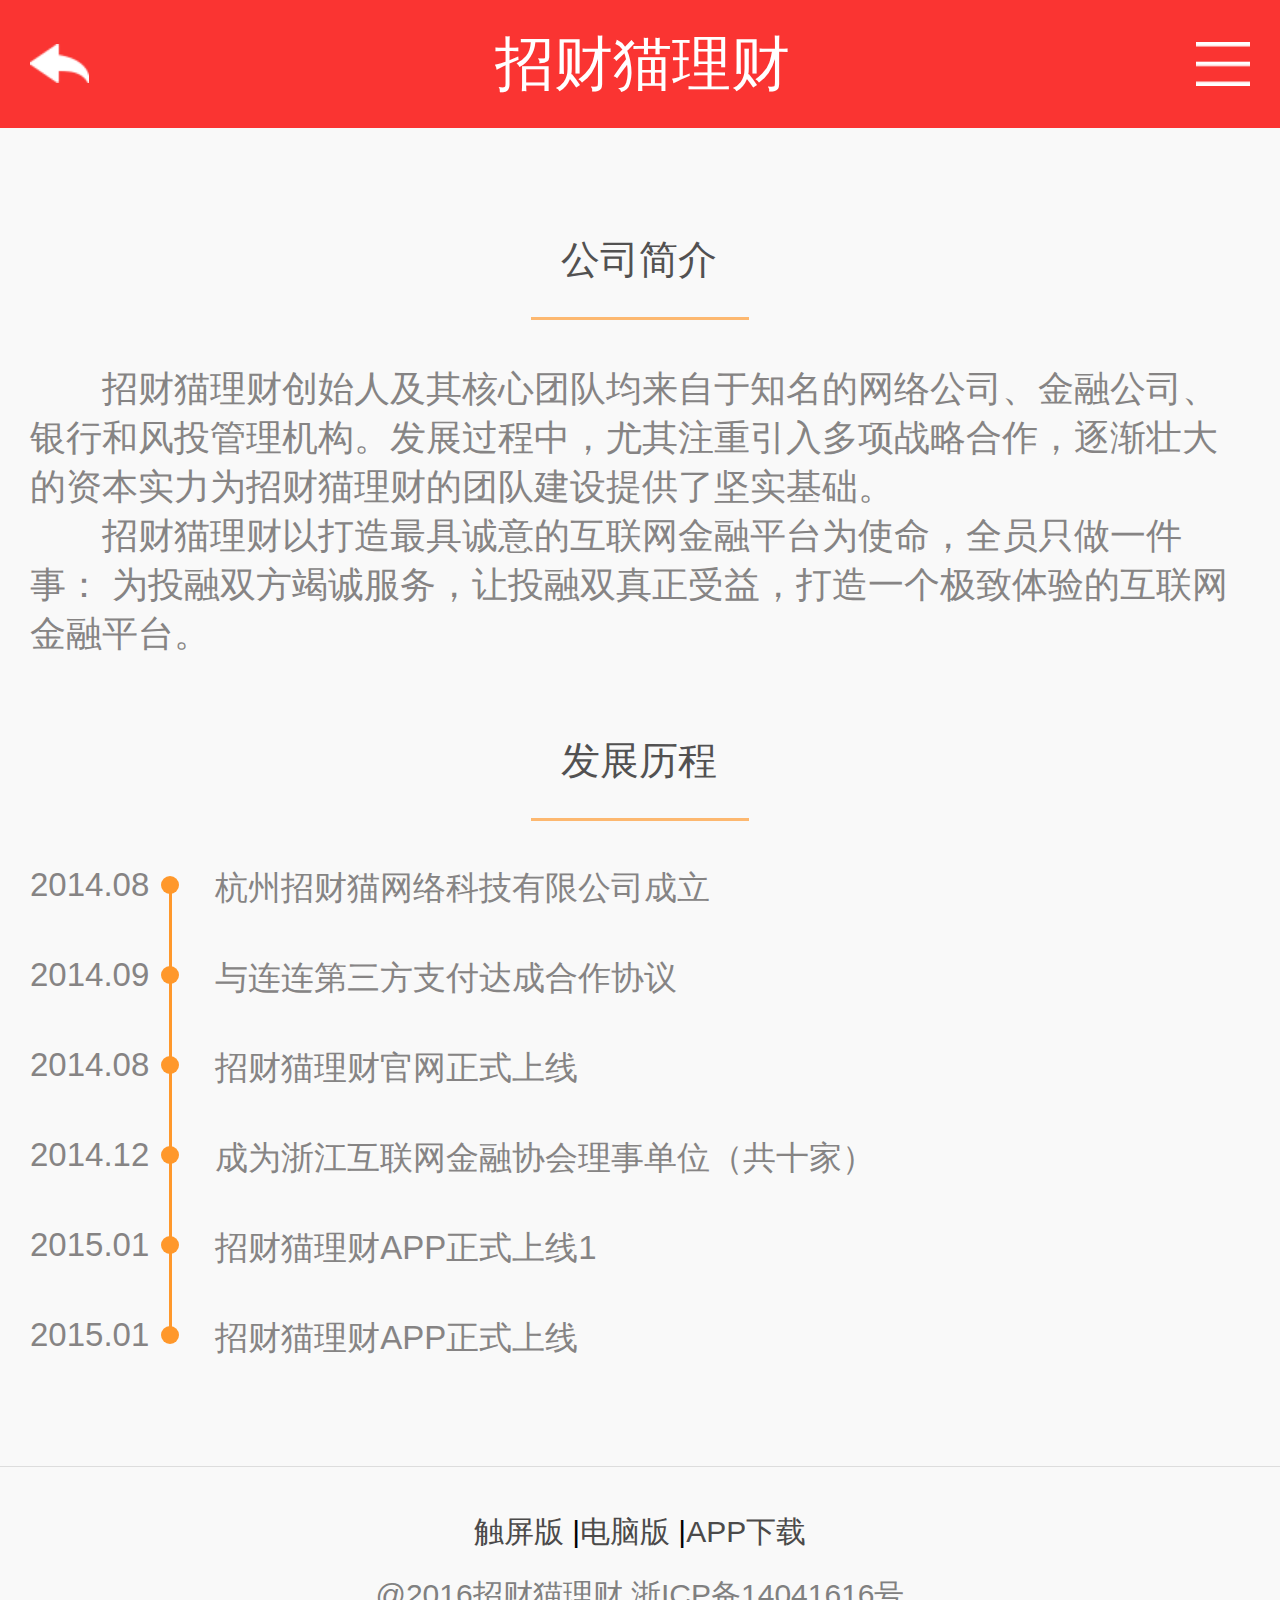
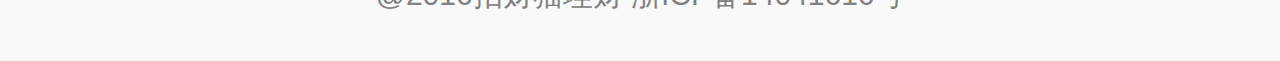
<file: about.html>
<!DOCTYPE html>
<html lang="en">
<head>
	<meta charset="UTF-8">
	<meta name="viewport" content="width=device-width,initial-scale=1,user-scalable=no">
	<title>关于我们</title>
	<link rel="stylesheet" href="css/about.css">
	<script src="./js/zepto.min.js"></script>

	<script src="./js/swipe.js"></script>
	<script src="./js/touch.js"></script>


</head>
<body>
	<header>
		<a class="link-back" href="index.html"></a>
		<h2>招财猫理财</h2>
		<a id="link-menu" class="link-menu" href="javascript:void(0);">菜单</a>
	</header>
	<section class="about">
		<h3>公司简介</h3>
		<p>招财猫理财创始人及其核心团队均来自于知名的网络公司、金融公司、银行和风投管理机构。发展过程中，尤其注重引入多项战略合作，逐渐壮大的资本实力为招财猫理财的团队建设提供了坚实基础。</p>

		<p>招财猫理财以打造最具诚意的互联网金融平台为使命，全员只做一件事： 为投融双方竭诚服务，让投融双真正受益，打造一个极致体验的互联网金融平台。</p>



		<h3>发展历程</h3>
		<ul class="history">
			<li>
				<span class="date">2014.08</span>
				<p>杭州招财猫网络科技有限公司成立</p>
			</li>
			<li>
				<span class="date">2014.09</span>
				<p>与连连第三方支付达成合作协议</p>
				</li>
			<li>
				<span class="date">2014.08</span>
				<p>招财猫理财官网正式上线</p>
				</li>
			<li>
				<span class="date">2014.12</span>
				<p>成为浙江互联网金融协会理事单位（共十家）</p>
				</li>
				<li>
				<span class="date">2015.01</span>
				<p>招财猫理财APP正式上线1</p>
			</li>
			<li>
				<span class="date">2015.01</span>
				<p>招财猫理财APP正式上线</p>
			</li>
		</ul>
	</section>

	<footer>
		<p class="footlinks">
			<a href="">触屏版</a>
			|<a href="">电脑版</a>
			|<a href="">APP下载</a>
		</p>
		<p class="copyright">@2016招财猫理财 浙ICP备14041616号</p>
	</footer>

	<div id = "menu" class="menu" style="display:none;">
		<div class="menulist">
			<a href="" class="icon-home1">&nbsp;&nbsp;首页&nbsp;&nbsp;</a>
			<a href="" class="icon-home2">安全保障</a>
			<a href="" class="icon-home3">我要投资</a>
			<a href="" class="icon-home4">用户中心</a>
		</div>
		<div class="mask" id="mask">
		</div>
	</div>

	<script src="./js/myApp.js"></script>

	<script>

	// 点透
		$("#link-menu").on("click",function(e){
			//console.info($("#menu").css("display"))
			// if($("#menu").css("display")  == "block"){
			// 	$("#menu").hide();
			// }
			// else{
			// 	$("#menu").show();
			// }

			$("#menu").toggle();
			// e.stopPropagation();
			// e.preventDefault();

		});
		$("#mask").on("tap",function(){
			$("#menu").hide();
		})
	</script>
</body>
</html>
</file>
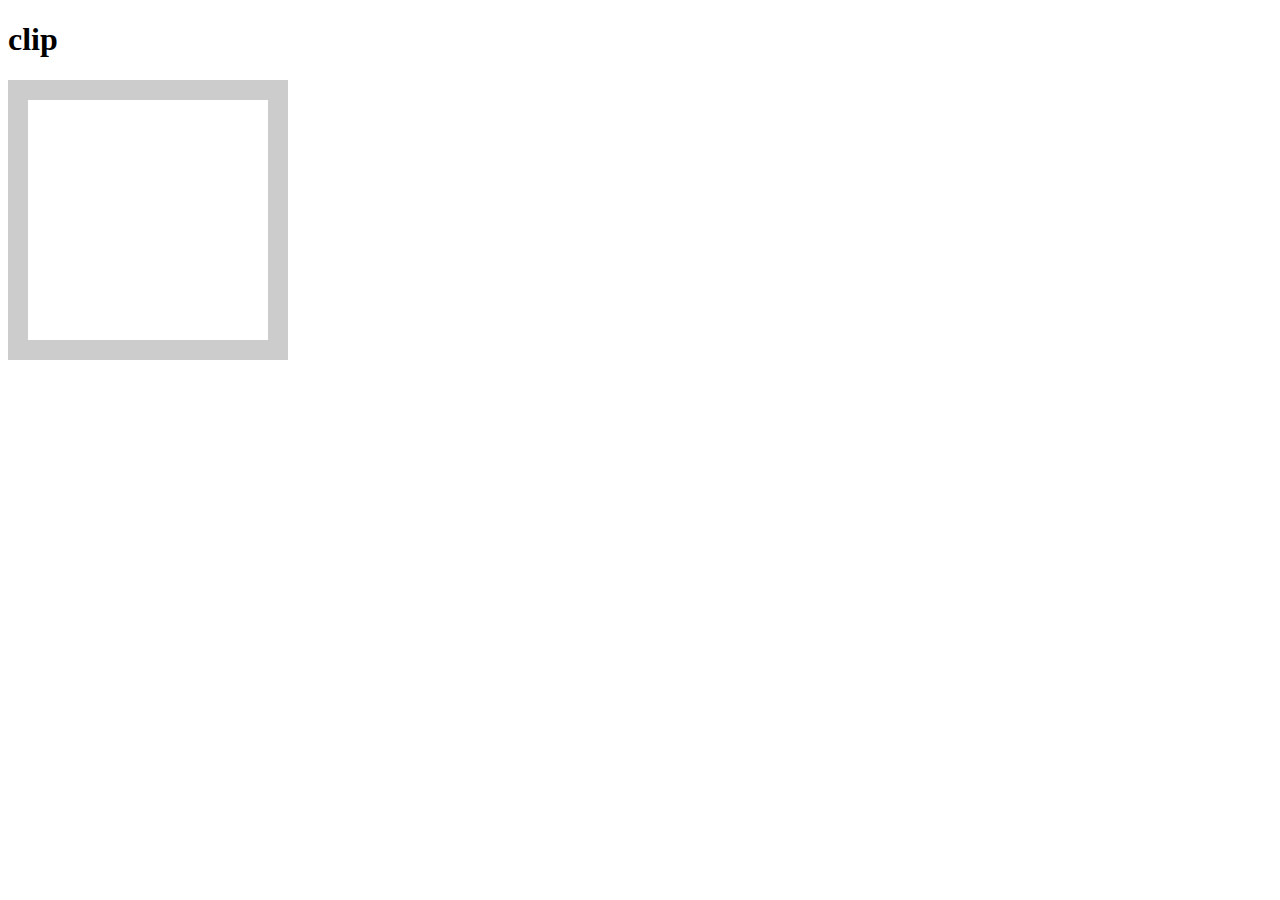
<file: box-sizing.html>
<!DOCTYPE html>
<html lang="en">
<head>
	<meta charset="UTF-8">
	<title>Document</title>
	<style>
		.outer{
			width: 200px;
			height: 200px;
			border:20px solid #ccc;
			padding: 20px;
			box-sizing: content-box;

		}
		
	</style>
</head>
<body>
	<h1>clip</h1>

	<div class="outer">
		
	</div>
</body>
</html>
</file>
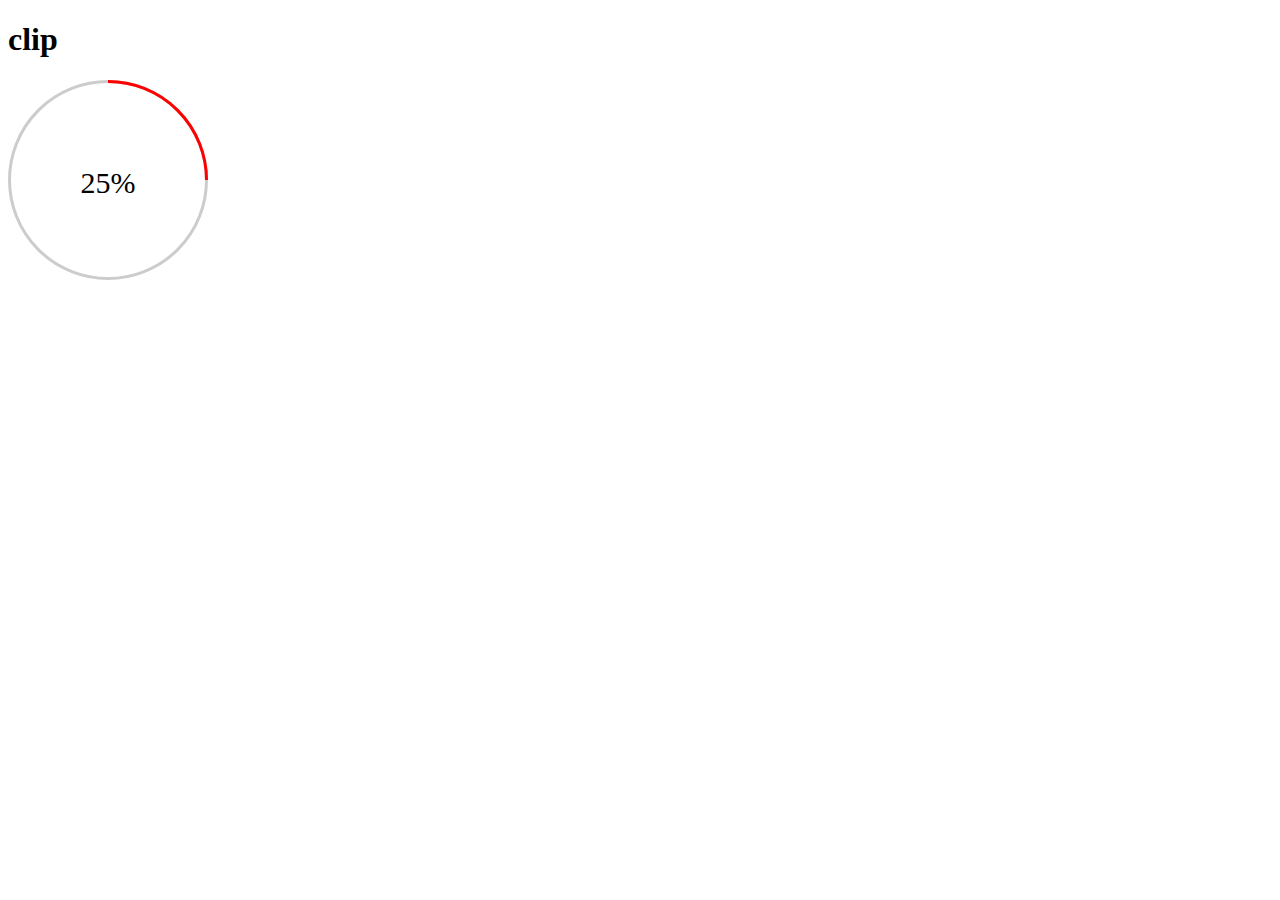
<file: clip.demo.html>
<!DOCTYPE html>
<html lang="en">
<head>
	<meta charset="UTF-8">
	<title>Document</title>
	<style>
		*{box-sizing: border-box;}
		.bg{
			position: absolute;
			width: 200px;
			height: 200px;
			border-radius: 50%;
			border:3px solid #ccc;
			text-align: center;
			font-size: 30px;
			line-height: 200px;

		}
		.outer{
			position: absolute; /*绝对定位*/
			width: 200px;
			height: 200px;
			clip:rect(0 200px 200px 100px); /*显示元素的子元素右半部分*/
		}
		.inner{
			position: absolute;
			width: 200px;
			height: 200px;
			border-radius: 50%;
			border:3px solid red;
			clip: rect(0 100px 200px 0 ); /*显示自己的左半部分*/
			transform: rotate(90deg); 
			/* 360 <----> 100%
			   90  <----> 25%
			   x   <----> X* 360/100 %
			*/
		}
	</style>
</head>
<body>
	<h1>clip</h1>
	<div class="bg">25%
	</div>
	<div class="outer">
		<div class="inner"></div>
	</div>
</body>
</html>
</file>
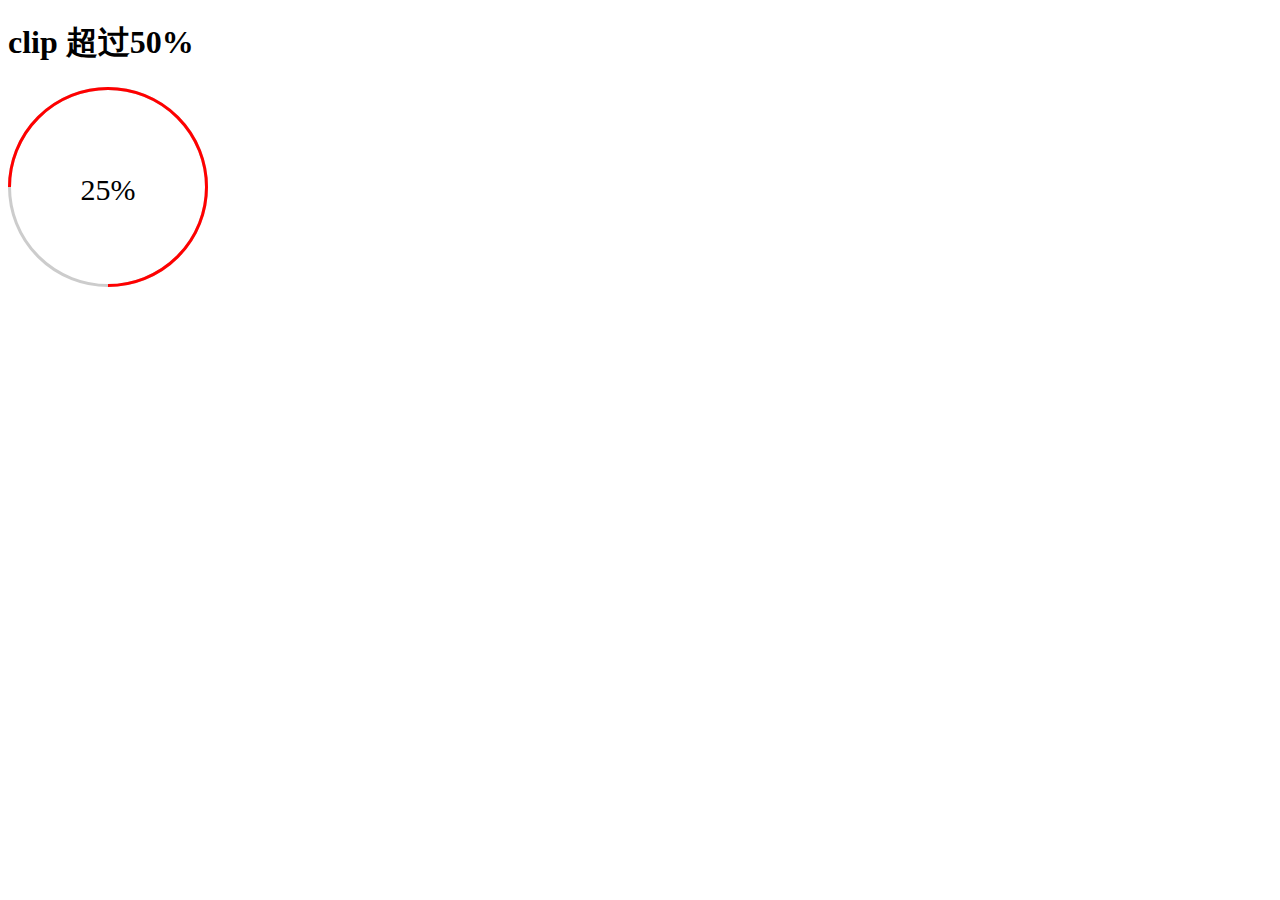
<file: clip.demo1.html>
<!DOCTYPE html>
<html lang="en">
<head>
	<meta charset="UTF-8">
	<title>Document</title>
	<style>
		*{box-sizing: border-box;}
		.bg{
			position: absolute;
			width: 200px;
			height: 200px;
			border-radius: 50%;
			border:3px solid #ccc;
			text-align: center;
			font-size: 30px;
			line-height: 200px;

		}
		.outer{
			position: absolute; /*绝对定位*/
			width: 200px;
			height: 200px;
			clip:rect(0 100px 200px 0px); /*显示元素的子元素左半部分*/
		}
		.inner{
			position: absolute;
			width: 200px;
			height: 200px;
			border-radius: 50%;
			border:3px solid red;
			clip: rect(0 100px 200px 0 ); /*显示自己的左半部分*/
			transform: rotate(90deg); 
			/* 360 <----> 100%
			   90  <----> 25%
			   x   <----> X* 100/360 %
			*/
		}
		.over50{
			position: absolute;
			width: 200px;
			height: 200px;
			border-radius: 50%;
			border:3px solid red;
			clip:rect(0 200px 200px 100px); /*只显示右边*/
		}
	</style>
</head>
<body>
	<h1>clip 超过50%</h1>
	<div class="bg">25%
	</div>
	<div class="outer">
		<div class="inner"></div>
	</div>
	<div class="over50"></div>



</body>
</html>
</file>
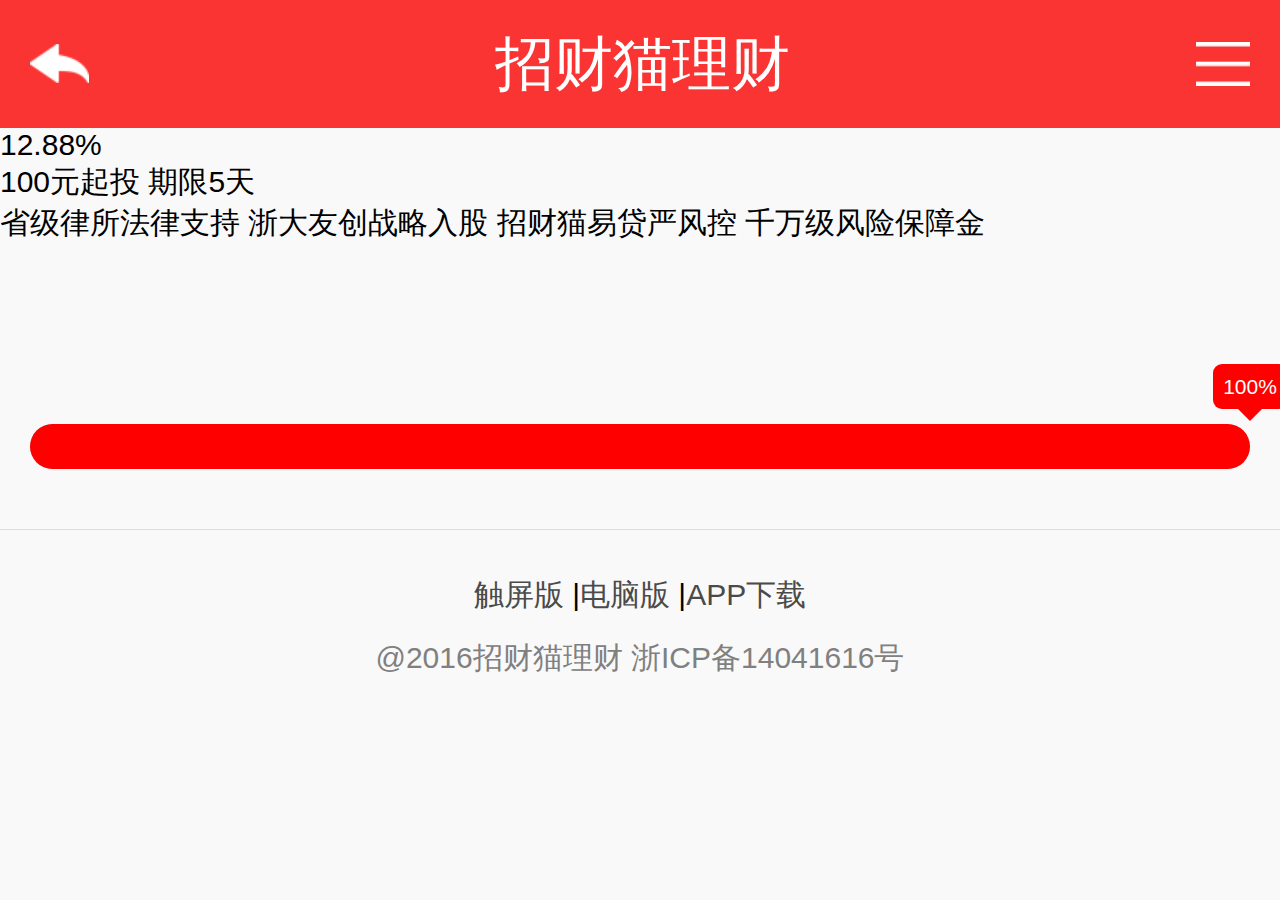
<file: detail.html>
<!DOCTYPE html>
<html lang="en">
<head>
	<meta charset="UTF-8">
	<meta name="viewport" content="width=device-width,initial-scale=1,user-scalable=no">
	<title>详情</title>
	<link rel="stylesheet" href="css/detail.css">
	<script src="./js/zepto.min.js"></script>
	
	<script src="./js/swipe.js"></script>
	<script src="./js/touch.js"></script>
	<script src="./js/fx.js"></script>
	<script src="./js/fx_methods.js"></script>
</head>
<body>
	<header>
		<a class="link-back" href="index.html"></a>
		<h2>招财猫理财</h2>
		<a id="link-menu" class="link-menu" href="javascript:void(0);">菜单</a>
	</header>
	<section>
		12.88%
	</section>

	<section>
		<span>100元起投</span> <span>期限5天</span>
	</section>

	<section>
		<span>省级律所法律支持</span>
		<span>浙大友创战略入股</span>
		<span>招财猫易贷严风控</span>
		<span>千万级风险保障金</span>
	</section>
	

	<section id="pro" class="pro">
		<div id="box" class="box" data-pro="100">
		    <span id="flag" style="left:0px" class="flag">0%</span> <!-- /*绝对定位 left值:data宽-自己的一半*/ -->
		    <div class="data" style="width:0px" id="data"></data>
		</div>
	</section>
	

	<footer>
		<p class="footlinks">
			<a href="">触屏版</a>
			|<a href="">电脑版</a>
			|<a href="">APP下载</a>
		</p>
		<p class="copyright">@2016招财猫理财 浙ICP备14041616号</p>
	</footer>

	<div id = "menu" class="menu" style="display:none;">
		<div class="menulist">
			<a href="" class="icon-home1">&nbsp;&nbsp;首页&nbsp;&nbsp;</a>
			<a href="" class="icon-home2">安全保障</a>
			<a href="" class="icon-home3">我要投资</a>
			<a href="" class="icon-home4">用户中心</a>
		</div>
		<div class="mask" id="mask">
		</div>
	</div>

	<script src="./js/myApp.js"></script>

	<script>
	$(function(){
		// 根据data-pro设置data的宽度
		var pro = $("#box").attr("data-pro");
		//计算出flag的目标值
		var left = $("#box").width() *pro / 100 - $("#flag").width()/2;
		console.info(left);

		requestAnimationFrame(function(){

			$("#data").css("width",pro+"%");
			//修改flag中的文字
			$("#flag").html(pro +"%");
			//设置flag的位置
			//left = data的宽度 - flag宽度/2;
			$("#flag").css("left",left);
		});
	});
	// setTimeout(function(){
		
	// },1000/60)
		//$();
		

		//console.info( $("#data").width(), $("#flag").width());
	// 点透
		$("#link-menu").on("click",function(e){
			//console.info($("#menu").css("display"))
			// if($("#menu").css("display")  == "block"){
			// 	$("#menu").hide();
			// }
			// else{
			// 	$("#menu").show();
			// }

			$("#menu").toggle();
			// e.stopPropagation();
			// e.preventDefault();

		});
		$("#mask").on("tap",function(){
			$("#menu").hide();
		})
	</script>
</body>
</html>
</file>
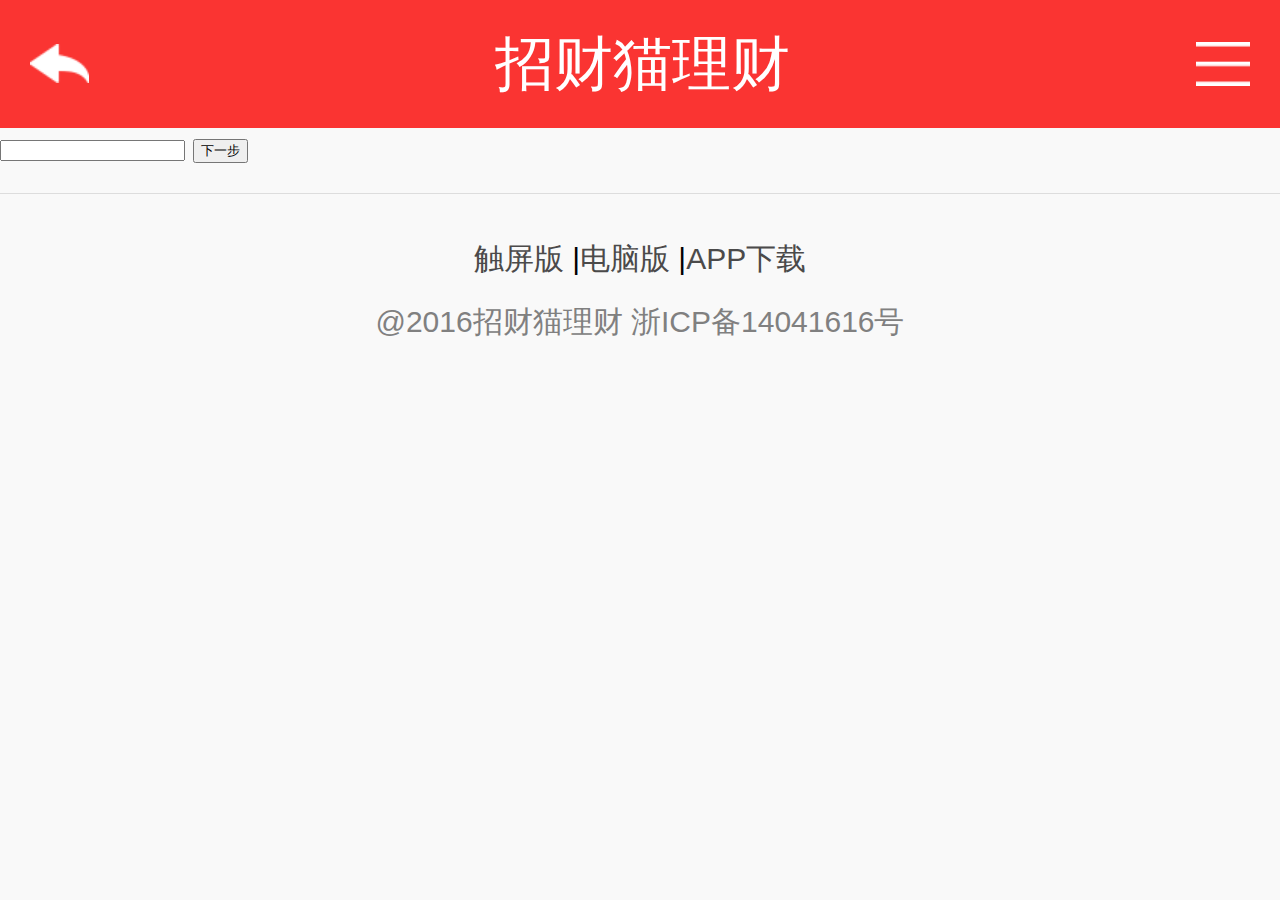
<file: login.html>
<!DOCTYPE html>
<html lang="en" style="height:100%;">
<head>
	<meta charset="UTF-8">
	<meta name="viewport" content="width=device-width,initial-scale=1,user-scalable=no">
	<title>登陆</title>
	<link rel="stylesheet" href="css/login.css">
	<script src="./js/zepto.min.js"></script>

	<script src="./js/swipe.js"></script>
	<script src="./js/touch.js"></script>


</head>
<body style="height:100%;">
	<header>
		<a class="link-back" href="index.html"></a>
		<h2>招财猫理财</h2>
		<a id="link-menu" class="link-menu" href="javascript:void(0);">菜单</a>
	</header>
	<section class="about">
		<form action="">
			<input type="text" id="phone">
			<button id="btn">下一步</button>
		</form>
	</section>

	<footer>
		<p class="footlinks">
			<a href="">触屏版</a>
			|<a href="">电脑版</a>
			|<a href="">APP下载</a>
		</p>
		<p class="copyright">@2016招财猫理财 浙ICP备14041616号</p>
	</footer>

	<div id = "menu" class="menu" style="display:none;">
		<div>请输入正确的手机号</div>
	</div>

	<script src="./js/myApp.js"></script>

	<script>
		$("#btn").on("click",function(e){
			//获取phone
			e.preventDefault();
			var phone = $("#phone").val();
			console.info(phone);
			if( /^1[345678]\d{9}$/.test(phone) )
			{
				console.info("ok")
			}
			else{
				console.info("error")
				$("#menu").show();
			}
			//用正则判断
		})
	// 点透
		$("#link-menu").on("click",function(e){
			$("#menu").toggle();
		});
		$("#mask").on("tap",function(){
			$("#menu").hide();
		})
	</script>
</body>
</html>
</file>
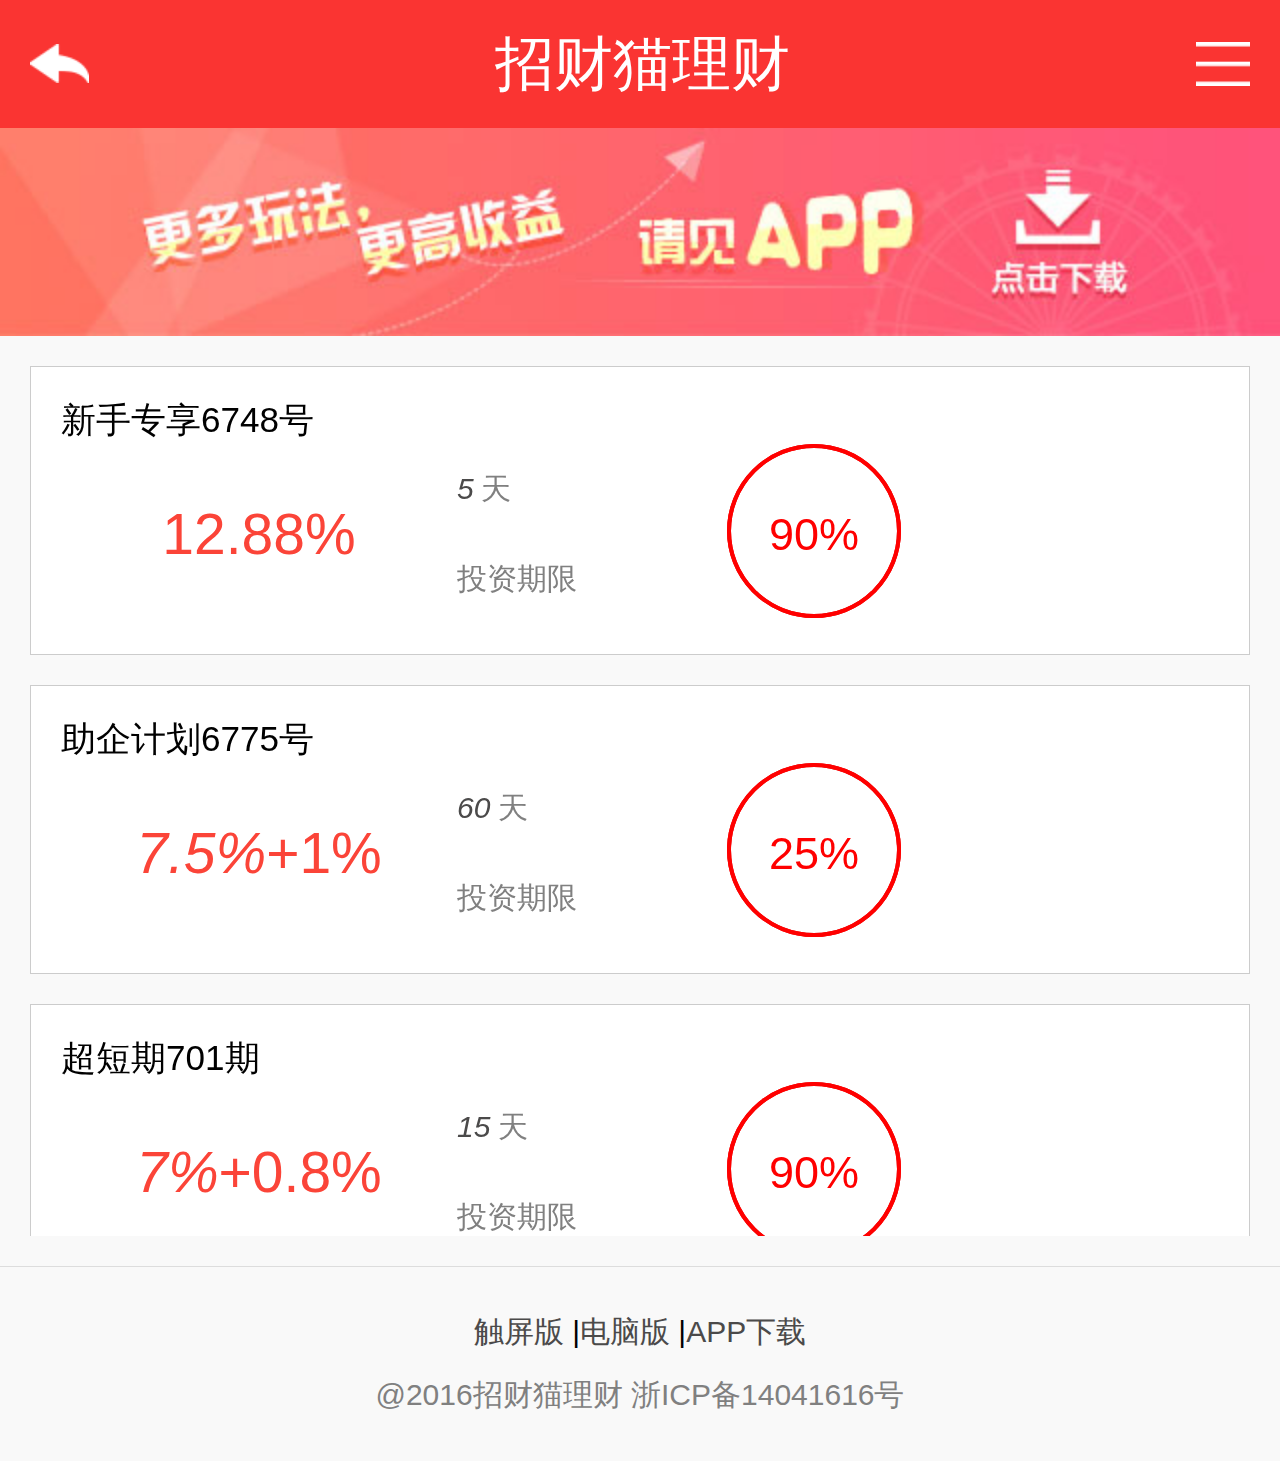
<file: products-scroll.html>
<!DOCTYPE html>
<html lang="en" style="height:100%;">
<head>
	<meta charset="UTF-8">
	<meta name="viewport" content="width=device-width,initial-scale=1,user-scalable=no">
	<title>我的钱</title>
	<link rel="stylesheet" href="css/products.css">
	<script src="./js/zepto.min.js"></script>

	<script src="./js/swipe.js"></script>
	<script src="./js/touch.js"></script>
	<script src="./js/iscroll-probe.js"></script>

	<style>
	#wraper{
		height: 6rem;
		overflow: hidden;
		position: relative;
		width: 100%;
	}
	#scroll{
		position: absolute;
		width: 100%;
	}
	</style>
	
</head>
<body style="height:100%;">
	<header>
		<a class="link-back" href="index.html"></a>
		<h2>招财猫理财</h2>
		<a id="link-menu" class="link-menu" href="javascript:void(0);">菜单</a>
	</header>
	<section class="adv">
		<a href=""><img src="./img/list_banner.jpg" alt=""></a>
	</section>
	<div id="wraper">
		<div id="scroll">
			<section class="products" id="products">
				<div class="product">
					<h3>新手专享6748号</h3>
					<ul>
						<li class="data1">12.88%</li>
						<li class="data2">
							<p><em>5</em>天</p>
							<p>投资期限</p>
						</li>
						<li class="data3" data-pro="3"> <!-- 90*360/100 -->
						<div class="bg">90%</div>
							<div class="outer" style="">
								<div class="inner" style=""></div>
							</div>
							<div class="over50" style=""></div>
						</li>
					</ul>
				</div>

				<div class="product">
					<h3>助企计划6775号</h3>
					<ul>
						<li class="data1"><em>7.5%</em>+1%</li>
						<li class="data2">
							<p><em>60</em>天</p>
							<p>投资期限</p>
						</li>
						<li class="data3" data-pro="50" >
							<div class="bg">25%</div>
							<div class="outer" style="">
								<div class="inner" style=""></div>
							</div>
							<div class="over50" style=""></div>
						</li>
					</ul>
				</div>
				<div class="product">
					<h3>超短期701期</h3>
					<ul>
						<li class="data1"><em>7%</em>+0.8%</li>
						<li class="data2">
							<p><em>15</em>天</p>
							<p>投资期限</p>
						</li>
						<li class="data3" data-pro="80"> <!-- 90*360/100 -->
						<div class="bg">90%</div>
							<div class="outer" style="">
								<div class="inner" style=""></div>
							</div>
							<div class="over50" style=""></div>
						</li>
					</ul>
				</div>

				<div class="product">
					<h3>超短期702期</h3>
					<ul>
						<li class="data1"><em>7%</em>+0.8%</li>
						<li class="data2">
							<p><em>15</em>天</p>
							<p>投资期限</p>
						</li>
						<li class="data3" data-pro="90"> <!-- 90*360/100 -->
						<div class="bg">90%</div>
							<div class="outer" style="">
								<div class="inner" style=""></div>
							</div>
							<div class="over50" style=""></div>
						</li>
					</ul>
				</div>
				<div class="product">
					<h3>超短期702期1</h3>
					<ul>
						<li class="data1"><em>7%</em>+0.8%</li>
						<li class="data2">
							<p><em>15</em>天</p>
							<p>投资期限</p>
						</li>
						<li class="data3" data-pro="90"> <!-- 90*360/100 -->
						<div class="bg">90%</div>
							<div class="outer" style="">
								<div class="inner" style=""></div>
							</div>
							<div class="over50" style=""></div>
						</li>
					</ul>
				</div>
				<div class="product">
					<h3>超短期702期2</h3>
					<ul>
						<li class="data1"><em>7%</em>+0.8%</li>
						<li class="data2">
							<p><em>15</em>天</p>
							<p>投资期限</p>
						</li>
						<li class="data3" data-pro="90"> <!-- 90*360/100 -->
						<div class="bg">90%</div>
							<div class="outer" style="">
								<div class="inner" style=""></div>
							</div>
							<div class="over50" style=""></div>
						</li>
					</ul>
				</div>
				<div class="product">
					<h3>超短期702期3</h3>
					<ul>
						<li class="data1"><em>7%</em>+0.8%</li>
						<li class="data2">
							<p><em>15</em>天</p>
							<p>投资期限</p>
						</li>
						<li class="data3" data-pro="90"> <!-- 90*360/100 -->
						<div class="bg">90%</div>
							<div class="outer" style="">
								<div class="inner" style=""></div>
							</div>
							<div class="over50" style=""></div>
						</li>
					</ul>
				</div>
			</section>
			<div id="pullUp" class="ub ub-pc c-gra">  
                <div class="pullUpIcon"></div>  
                <div class="pullUpLabel">上拉显示更多...</div>  
            </div> 
        </div> 
	</div>
	
<script type="text/template" id="template">
	<div class="product">
		<h3>新手专享6748号</h3>
		<ul>
			<li class="data1">12.88%</li>
			<li class="data2">
				<p><em>5</em>天</p>
				<p>投资期限</p>
			</li>
			<li class="data3" data-pro="3"> <!-- 90*360/100 -->
			<div class="bg">90%</div>
				<div class="outer" style="">
					<div class="inner" style=""></div>
				</div>
				<div class="over50" style=""></div>
			</li>
		</ul>
	</div>
</script>
	<footer>
		<p class="footlinks">
			<a href="">触屏版</a>
			|<a href="">电脑版</a>
			|<a href="">APP下载</a>
		</p>
		<p class="copyright">@2016招财猫理财 浙ICP备14041616号</p>
	</footer>

	<div id = "menu" class="menu" style="display:none;">
		<div class="menulist">
			<a href="" class="icon-home1">&nbsp;&nbsp;首页&nbsp;&nbsp;</a>
			<a href="" class="icon-home2">安全保障</a>
			<a href="" class="icon-home3">我要投资</a>
			<a href="" class="icon-home4">用户中心</a>
		</div>
		<div class="mask" id="mask">
		</div>
	</div>



	<script src="./js/myApp.js"></script>

	<script>
		$("#pullUp").hide();
		iscroll = new IScroll("#wraper",{
			//probeType: 2//probeType：1对性能没有影响。在滚动事件被触发时，滚动轴是不是忙着做它的东西。probeType：2总执行滚动，除了势头，反弹过程中的事件。这类似于原生的onscroll事件。probeType：3发出的滚动事件与到的像素精度。注意，滚动被迫requestAnimationFrame（即：useTransition：假）。  
            //scrollbars: true,//有滚动条  
           // mouseWheel: true,//允许滑轮滚动  
            //fadeScrollbars: true,//滚动时显示滚动条，默认隐藏，并且是淡出淡入效果  
            //bounce:true,//边界反弹  
            //interactiveScrollbars:true,//滚动条可以拖动  
            //shrinkScrollbars:'scale',// 当滚动边界之外的滚动条是由少量的收缩。'clip' or 'scale'.  
            //click: true ,// 允许点击事件  
            //keyBindings:true,//允许使用按键控制  
            //momentum:true// 允许有惯性滑动 
		})
		console.info(iscroll);
		iscroll.on("scroll",function(e){
			console.info(this.y,this.maxScrollY);
			if(this.y < this.maxScrollY-10){
				$("#pullUp").show();
			}
			//iscroll.refresh();
		});
		iscroll.on('scrollEnd',function(e){ 
			$("#pullUp").hide();
			console.info("add something");

			$("#products").append($($("#template").html()));
			iscroll.refresh();
			//console.info(" scrollEnd e");
		}); 

		document.addEventListener('touchmove', function (e) { e.preventDefault(); }, false);

	// 点透
		$("#link-menu").on("click",function(e){
			$("#menu").toggle();

		});
		$("#mask").on("tap",function(){
			$("#menu").hide();
		})
	</script>
</body>
</html>
</file>
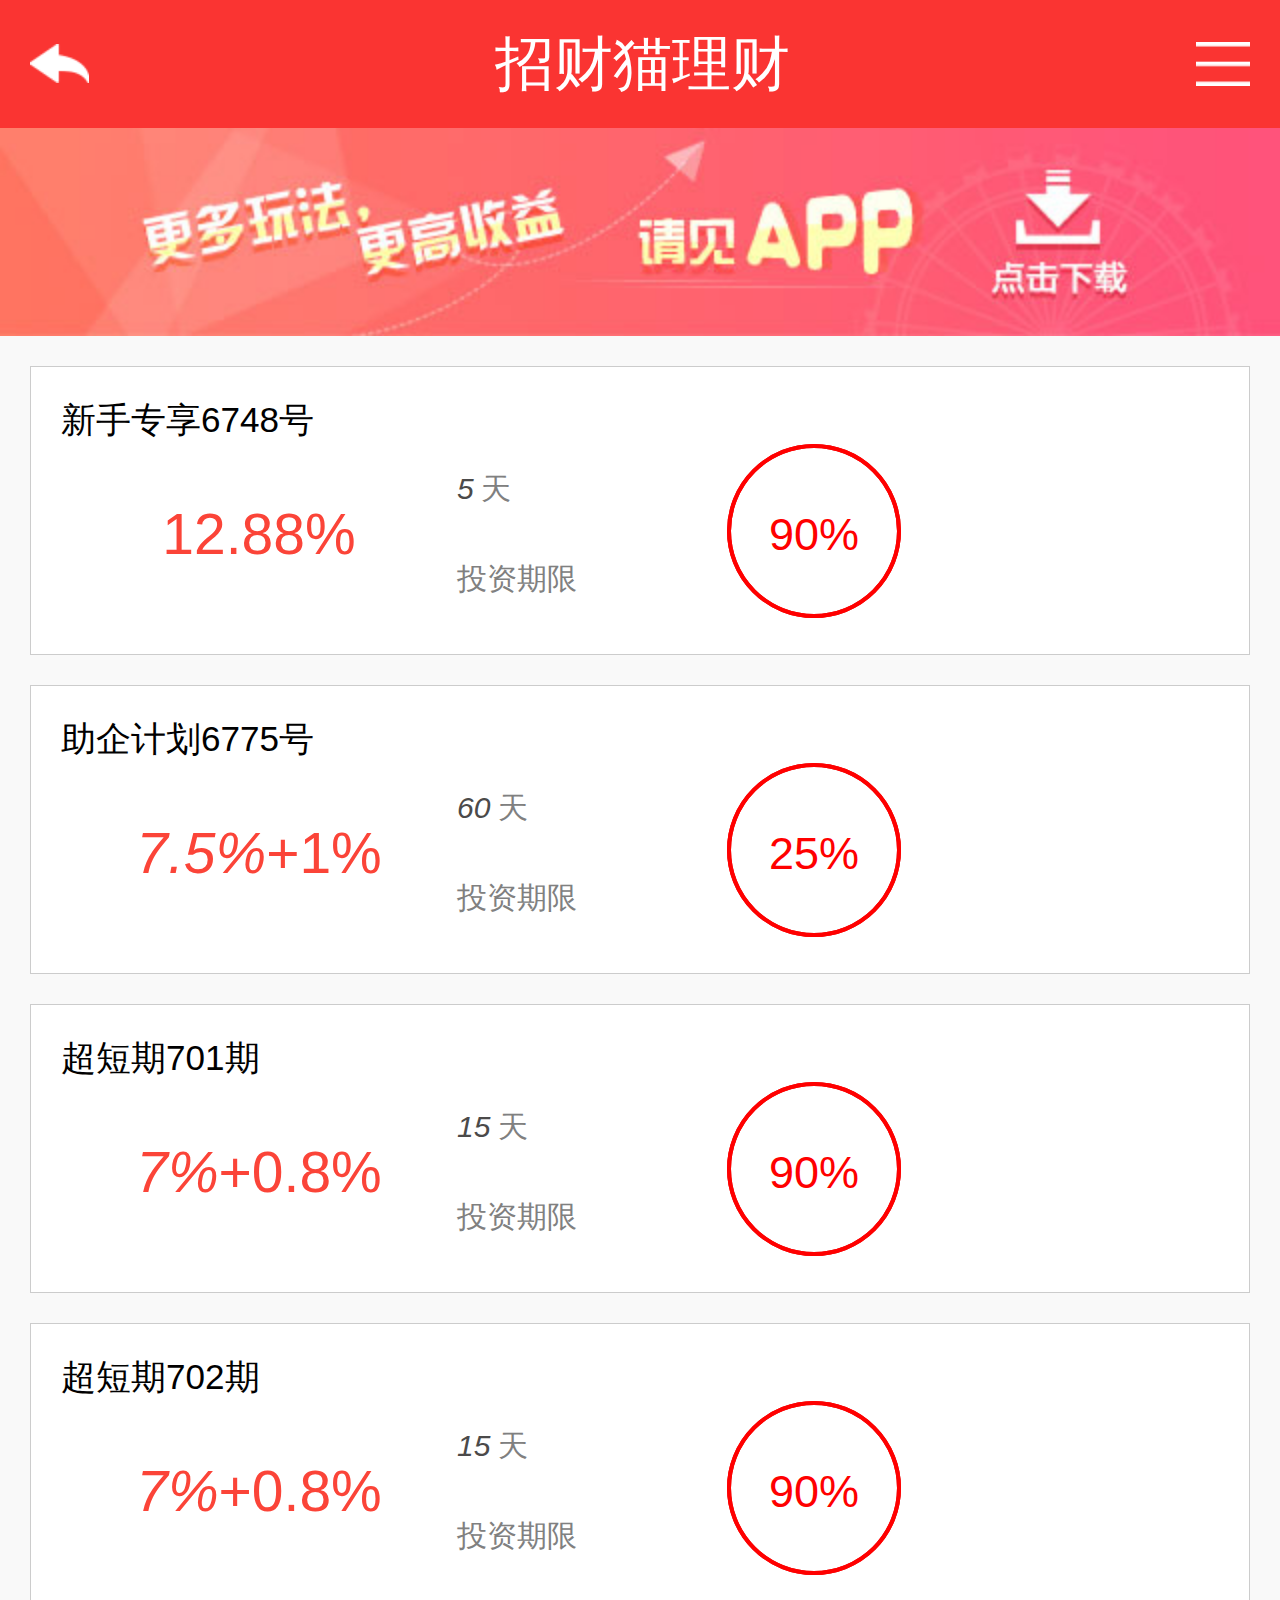
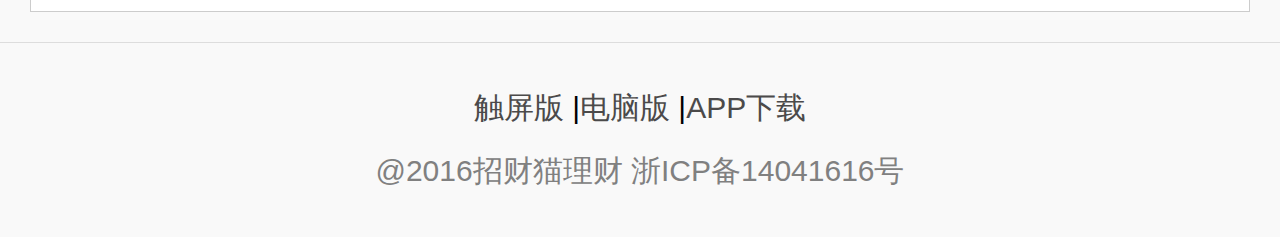
<file: products.html>
<!DOCTYPE html>
<html lang="en">
<head>
	<meta charset="UTF-8">
	<meta name="viewport" content="width=device-width,initial-scale=1,user-scalable=no">
	<title>我的钱</title>
	<link rel="stylesheet" href="css/products.css">
	<script src="./js/zepto.min.js"></script>

	<script src="./js/swipe.js"></script>
	<script src="./js/touch.js"></script>


</head>
<body>
	<header>
		<a class="link-back" href="index.html"></a>
		<h2>招财猫理财</h2>
		<a id="link-menu" class="link-menu" href="javascript:void(0);">菜单</a>
	</header>
	<section class="adv">
		<a href=""><img src="./img/list_banner.jpg" alt=""></a>
	</section>
	<section class="products">
		<div class="product">
			<h3>新手专享6748号</h3>
			<ul>
				<li class="data1">12.88%</li>
				<li class="data2">
					<p><em>5</em>天</p>
					<p>投资期限</p>
				</li>
				<li class="data3" data-pro="3"> <!-- 90*360/100 -->
				<div class="bg">90%</div>
					<div class="outer" style="">
						<div class="inner" style=""></div>
					</div>
					<div class="over50" style=""></div>
				</li>
			</ul>
		</div>

		<div class="product">
			<h3>助企计划6775号</h3>
			<ul>
				<li class="data1"><em>7.5%</em>+1%</li>
				<li class="data2">
					<p><em>60</em>天</p>
					<p>投资期限</p>
				</li>
				<li class="data3" data-pro="50" >
					<div class="bg">25%</div>
					<div class="outer" style="">
						<div class="inner" style=""></div>
					</div>
					<div class="over50" style=""></div>
				</li>
			</ul>
		</div>
		<div class="product">
			<h3>超短期701期</h3>
			<ul>
				<li class="data1"><em>7%</em>+0.8%</li>
				<li class="data2">
					<p><em>15</em>天</p>
					<p>投资期限</p>
				</li>
				<li class="data3" data-pro="80"> <!-- 90*360/100 -->
				<div class="bg">90%</div>
					<div class="outer" style="">
						<div class="inner" style=""></div>
					</div>
					<div class="over50" style=""></div>
				</li>
			</ul>
		</div>

		<div class="product">
			<h3>超短期702期</h3>
			<ul>
				<li class="data1"><em>7%</em>+0.8%</li>
				<li class="data2">
					<p><em>15</em>天</p>
					<p>投资期限</p>
				</li>
				<li class="data3" data-pro="90"> <!-- 90*360/100 -->
				<div class="bg">90%</div>
					<div class="outer" style="">
						<div class="inner" style=""></div>
					</div>
					<div class="over50" style=""></div>
				</li>
			</ul>
		</div>
	</section>

	<footer>
		<p class="footlinks">
			<a href="">触屏版</a>
			|<a href="">电脑版</a>
			|<a href="">APP下载</a>
		</p>
		<p class="copyright">@2016招财猫理财 浙ICP备14041616号</p>
	</footer>

	<div id = "menu" class="menu" style="display:none;">
		<div class="menulist">
			<a href="" class="icon-home1">&nbsp;&nbsp;首页&nbsp;&nbsp;</a>
			<a href="" class="icon-home2">安全保障</a>
			<a href="" class="icon-home3">我要投资</a>
			<a href="" class="icon-home4">用户中心</a>
		</div>
		<div class="mask" id="mask">
		</div>
	</div>



	<script src="./js/myApp.js"></script>

	<script>
	// 点透
		$("#link-menu").on("click",function(e){
			//console.info($("#menu").css("display"))
			// if($("#menu").css("display")  == "block"){
			// 	$("#menu").hide();
			// }
			// else{
			// 	$("#menu").show();
			// }

			$("#menu").toggle();
			// e.stopPropagation();
			// e.preventDefault();

		});
		$("#mask").on("tap",function(){
			$("#menu").hide();
		})
	</script>
</body>
</html>
</file>
<file: css/about.css>
* {
  box-sizing: border-box;
}
html {
  font-size: 100px;
  background-color: #f9f9f9;
}
@media screen and (min-width: 320px) {
  html {
    font-size: 50px;
  }
}
@media screen and (min-width: 360px) {
  html {
    font-size: 56.25px;
  }
}
@media screen and (min-width: 375px) {
  html {
    font-size: 58.59375px;
  }
}
@media screen and (min-width: 400px) {
  html {
    font-size: 62.5px;
  }
}
@media screen and (min-width: 414px) {
  html {
    font-size: 64.6875px;
  }
}
@media screen and (min-width: 440px) {
  html {
    font-size: 68.75px;
  }
}
@media screen and (min-width: 480px) {
  html {
    font-size: 75px;
  }
}
@media screen and (min-width: 520px) {
  html {
    font-size: 81.25px;
  }
}
@media screen and (min-width: 560px) {
  html {
    font-size: 87.5px;
  }
}
@media screen and (min-width: 600px) {
  html {
    font-size: 93.75px;
  }
}
@media screen and (min-width: 640px) {
  html {
    font-size: 100px;
  }
}
@media screen and (min-width: 680px) {
  html {
    font-size: 106.25px;
  }
}
@media screen and (min-width: 720px) {
  html {
    font-size: 112.5px;
  }
}
@media screen and (min-width: 760px) {
  html {
    font-size: 118.75px;
  }
}
@media screen and (min-width: 800px) {
  html {
    font-size: 125px;
  }
}
@media screen and (min-width: 960px) {
  html {
    font-size: 150px;
  }
}
body {
  font-family: "Helvetica Neue", Helvetica, Arial, "微软雅黑";
  font-size: 20px;
}
a {
  text-decoration: none;
}
img {
  vertical-align: top;
}
ul,
li {
  list-style: none;
}
body,
h1,
h2,
h3,
h4,
p,
ul,
li,
ol {
  margin: 0;
  padding: 0;
  font-style: normal;
  font-weight: normal;
}
.c80 {
  color: #808080;
}
.c1 {
  color: #4b4a4a;
}
/**************************** 头部 **********/
body {
  position: relative;
}
header,
section,
footer {
  font-size: .2rem;
}
header {
  line-height: .85rem;
  height: .85rem;
  background-color: #fa3432;
  display: flex;
  padding: 0 .2rem;
  justify-content: space-between;
  align-items: center;
  font-size: .26rem;
  color: #fff;
}
header .link-back {
  background: url(../img/link_back.png) no-repeat;
  background-size: .39rem .26rem;
  width: .39rem;
  height: .26rem;
  text-indent: -999rem;
}
header .link-menu {
  background: url(../img/link_menu.png) no-repeat;
  background-size: .36rem .29rem;
  width: .36rem;
  height: .29rem;
  text-indent: -999rem;
}
section.about {
  padding: .2rem;
  color: #868484;
  font-size: .24rem;
}
section.about h3 {
  width: 1.45rem;
  font-size: .26rem;
  margin: .3rem auto;
  color: #525151;
  padding: .2rem;
  border-bottom: .02rem solid #fdb870;
}
section.about p {
  text-indent: 2em;
}
section.about ul.history {
  font-size: 0.22rem;
}
section.about ul.history li {
  height: .6rem;
}
section.about ul.history li span {
  position: relative;
  float: left;
}
section.about ul.history li span:before {
  position: absolute;
  content: "";
  width: .12rem;
  height: .12rem;
  display: block;
  border-radius: 50%;
  background-color: #ff982b;
  right: -0.2rem;
  top: 50%;
  transform: translate(0, -50%);
}
section.about ul.history li span:after {
  content: "";
  position: absolute;
  width: .02rem;
  height: .6rem;
  background-color: #ff982b;
  right: -0.15rem;
  top: 50%;
}
section.about ul.history li:last-child span:after {
  display: none;
}
div.menu .mask {
  position: absolute;
  top: 1.95rem;
  /*115px + 80px;*/
  left: 0;
  right: 0;
  bottom: 0;
  background-color: rgba(0, 0, 0, 0.5);
}
div.menu .menulist {
  display: flex;
  justify-content: center;
  align-items: center;
  position: absolute;
  top: .8rem;
  /*115px + 80px;*/
  height: 1.15rem;
  width: 100%;
  background-color: #fff;
}
div.menu .menulist a.icon-home1 {
  background: url("../img/ico_menu_1.png") center top no-repeat;
  background-size: .33rem .33rem;
}
div.menu .menulist a.icon-home2 {
  background: url("../img/ico_menu_2.png") center top no-repeat;
  background-size: .33rem .33rem;
}
div.menu .menulist a.icon-home3 {
  background: url("../img/ico_menu_3.png") center top no-repeat;
  background-size: .33rem .33rem;
}
div.menu .menulist a.icon-home4 {
  border-right: none;
  background: url("../img/ico_menu_4.png") center top no-repeat;
  background-size: .33rem .33rem;
}
div.menu .menulist a {
  flex: 1 1 auto;
  text-align: center;
  padding: 0.4rem .2rem 0;
  font-size: .2rem;
  color: red;
  border-right: 1px solid red;
}
.c80 {
  color: #808080;
}
.c1 {
  color: #4b4a4a;
}
.products .product {
  margin: .2rem;
  border: .01rem solid #ccc;
  padding: .2rem;
  background-color: #fff;
}
.products .product ul {
  display: flex;
}
.products .product ul .data1 {
  width: 2.64rem;
  font-size: 0.38rem;
  color: #fb4438;
  text-align: center;
  line-height: 1.2rem;
}
.products .product ul .data2 {
  width: 1.8rem;
  height: 1.2rem;
  line-height: .6rem;
  color: #808080;
}
.products .product ul .data2 em {
  color: #4b4a4a;
  margin-right: .05rem;
}
.products .product ul .data3 {
  width: 1.16rem;
  height: 1.16rem;
  position: relative;
}
.products .product ul .data3 .outer {
  position: absolute;
  width: 1.16rem;
  height: 1.16rem;
}
.products .product ul .data3 .bg,
.products .product ul .data3 .inner,
.products .product ul .data3 .over50 {
  position: absolute;
  width: 1.16rem;
  height: 1.16rem;
  border: .03rem solid #ccc;
  border-radius: 50%;
}
.products .product ul .data3 .inner {
  transition: transform .3s;
}
.products .product ul .data3 .bg {
  font-size: .3rem;
  color: red;
  line-height: 1.16rem;
  text-align: center;
}
.products .product ul .data3 .inner,
.products .product ul .data3 .over50 {
  border-color: red;
}
footer {
  margin-top: .2rem;
  border-top: .01rem solid #ddd;
  padding: .3rem 0;
  text-align: center;
}
footer p.footlinks {
  margin-bottom: .15rem;
}
footer p.footlinks a {
  color: #4b4a4a;
}
footer p.copyright {
  color: #808080;
}
</file>
<file: css/detail.css>
* {
  box-sizing: border-box;
}
html {
  font-size: 100px;
  background-color: #f9f9f9;
}
@media screen and (min-width: 320px) {
  html {
    font-size: 50px;
  }
}
@media screen and (min-width: 360px) {
  html {
    font-size: 56.25px;
  }
}
@media screen and (min-width: 375px) {
  html {
    font-size: 58.59375px;
  }
}
@media screen and (min-width: 400px) {
  html {
    font-size: 62.5px;
  }
}
@media screen and (min-width: 414px) {
  html {
    font-size: 64.6875px;
  }
}
@media screen and (min-width: 440px) {
  html {
    font-size: 68.75px;
  }
}
@media screen and (min-width: 480px) {
  html {
    font-size: 75px;
  }
}
@media screen and (min-width: 520px) {
  html {
    font-size: 81.25px;
  }
}
@media screen and (min-width: 560px) {
  html {
    font-size: 87.5px;
  }
}
@media screen and (min-width: 600px) {
  html {
    font-size: 93.75px;
  }
}
@media screen and (min-width: 640px) {
  html {
    font-size: 100px;
  }
}
@media screen and (min-width: 680px) {
  html {
    font-size: 106.25px;
  }
}
@media screen and (min-width: 720px) {
  html {
    font-size: 112.5px;
  }
}
@media screen and (min-width: 760px) {
  html {
    font-size: 118.75px;
  }
}
@media screen and (min-width: 800px) {
  html {
    font-size: 125px;
  }
}
@media screen and (min-width: 960px) {
  html {
    font-size: 150px;
  }
}
body {
  font-family: "Helvetica Neue", Helvetica, Arial, "微软雅黑";
  font-size: 20px;
}
a {
  text-decoration: none;
}
img {
  vertical-align: top;
}
ul,
li {
  list-style: none;
}
body,
h1,
h2,
h3,
h4,
p,
ul,
li,
ol {
  margin: 0;
  padding: 0;
  font-style: normal;
  font-weight: normal;
}
.c80 {
  color: #808080;
}
.c1 {
  color: #4b4a4a;
}
/**************************** 头部 **********/
body {
  position: relative;
}
header,
section,
footer {
  font-size: .2rem;
}
header {
  line-height: .85rem;
  height: .85rem;
  background-color: #fa3432;
  display: flex;
  padding: 0 .2rem;
  justify-content: space-between;
  align-items: center;
  font-size: .26rem;
  color: #fff;
}
header .link-back {
  background: url(../img/link_back.png) no-repeat;
  background-size: .39rem .26rem;
  width: .39rem;
  height: .26rem;
  text-indent: -999rem;
}
header .link-menu {
  background: url(../img/link_menu.png) no-repeat;
  background-size: .36rem .29rem;
  width: .36rem;
  height: .29rem;
  text-indent: -999rem;
}
section.pro {
  margin-top: 1rem;
  padding: .2rem;
}
section.pro .box {
  height: .3rem;
  width: 100%;
  background-color: #ccc;
  position: relative;
  border-radius: .15rem;
}
section.pro .flag {
  border-radius: .06rem;
  position: absolute;
  width: .5rem;
  height: .3rem;
  background-color: red;
  font-size: .14rem;
  line-height: .3rem;
  text-align: center;
  transition: left .5s;
  color: #fff;
  top: -0.4rem;
}
section.pro .flag:after {
  position: absolute;
  content: "";
  border: .08rem solid transparent;
  border-top: .08rem solid red;
  left: 50%;
  top: 100%;
  transform: translate(-50%, 0);
}
section.pro .data {
  border-radius: .15rem;
  position: absolute;
  width: 0;
  transition: width .5s;
  background-color: red;
  height: .3rem;
}
div.menu .mask {
  position: absolute;
  top: 1.95rem;
  /*115px + 80px;*/
  left: 0;
  right: 0;
  bottom: 0;
  background-color: rgba(0, 0, 0, 0.5);
}
div.menu .menulist {
  display: flex;
  justify-content: center;
  align-items: center;
  position: absolute;
  top: .8rem;
  /*115px + 80px;*/
  height: 1.15rem;
  width: 100%;
  background-color: #fff;
}
div.menu .menulist a.icon-home1 {
  background: url("../img/ico_menu_1.png") center top no-repeat;
  background-size: .33rem .33rem;
}
div.menu .menulist a.icon-home2 {
  background: url("../img/ico_menu_2.png") center top no-repeat;
  background-size: .33rem .33rem;
}
div.menu .menulist a.icon-home3 {
  background: url("../img/ico_menu_3.png") center top no-repeat;
  background-size: .33rem .33rem;
}
div.menu .menulist a.icon-home4 {
  border-right: none;
  background: url("../img/ico_menu_4.png") center top no-repeat;
  background-size: .33rem .33rem;
}
div.menu .menulist a {
  flex: 1 1 auto;
  text-align: center;
  padding: 0.4rem .2rem 0;
  font-size: .2rem;
  color: red;
  border-right: 1px solid red;
}
.c80 {
  color: #808080;
}
.c1 {
  color: #4b4a4a;
}
.products .product {
  margin: .2rem;
  border: .01rem solid #ccc;
  padding: .2rem;
  background-color: #fff;
}
.products .product ul {
  display: flex;
}
.products .product ul .data1 {
  width: 2.64rem;
  font-size: 0.38rem;
  color: #fb4438;
  text-align: center;
  line-height: 1.2rem;
}
.products .product ul .data2 {
  width: 1.8rem;
  height: 1.2rem;
  line-height: .6rem;
  color: #808080;
}
.products .product ul .data2 em {
  color: #4b4a4a;
  margin-right: .05rem;
}
.products .product ul .data3 {
  width: 1.16rem;
  height: 1.16rem;
  position: relative;
}
.products .product ul .data3 .outer {
  position: absolute;
  width: 1.16rem;
  height: 1.16rem;
}
.products .product ul .data3 .bg,
.products .product ul .data3 .inner,
.products .product ul .data3 .over50 {
  position: absolute;
  width: 1.16rem;
  height: 1.16rem;
  border: .03rem solid #ccc;
  border-radius: 50%;
}
.products .product ul .data3 .inner {
  transition: transform .3s;
}
.products .product ul .data3 .bg {
  font-size: .3rem;
  color: red;
  line-height: 1.16rem;
  text-align: center;
}
.products .product ul .data3 .inner,
.products .product ul .data3 .over50 {
  border-color: red;
}
footer {
  margin-top: .2rem;
  border-top: .01rem solid #ddd;
  padding: .3rem 0;
  text-align: center;
}
footer p.footlinks {
  margin-bottom: .15rem;
}
footer p.footlinks a {
  color: #4b4a4a;
}
footer p.copyright {
  color: #808080;
}
</file>
<file: css/login.css>
* {
  box-sizing: border-box;
}
html {
  font-size: 100px;
  background-color: #f9f9f9;
}
@media screen and (min-width: 320px) {
  html {
    font-size: 50px;
  }
}
@media screen and (min-width: 360px) {
  html {
    font-size: 56.25px;
  }
}
@media screen and (min-width: 375px) {
  html {
    font-size: 58.59375px;
  }
}
@media screen and (min-width: 400px) {
  html {
    font-size: 62.5px;
  }
}
@media screen and (min-width: 414px) {
  html {
    font-size: 64.6875px;
  }
}
@media screen and (min-width: 440px) {
  html {
    font-size: 68.75px;
  }
}
@media screen and (min-width: 480px) {
  html {
    font-size: 75px;
  }
}
@media screen and (min-width: 520px) {
  html {
    font-size: 81.25px;
  }
}
@media screen and (min-width: 560px) {
  html {
    font-size: 87.5px;
  }
}
@media screen and (min-width: 600px) {
  html {
    font-size: 93.75px;
  }
}
@media screen and (min-width: 640px) {
  html {
    font-size: 100px;
  }
}
@media screen and (min-width: 680px) {
  html {
    font-size: 106.25px;
  }
}
@media screen and (min-width: 720px) {
  html {
    font-size: 112.5px;
  }
}
@media screen and (min-width: 760px) {
  html {
    font-size: 118.75px;
  }
}
@media screen and (min-width: 800px) {
  html {
    font-size: 125px;
  }
}
@media screen and (min-width: 960px) {
  html {
    font-size: 150px;
  }
}
body {
  font-family: "Helvetica Neue", Helvetica, Arial, "微软雅黑";
  font-size: 20px;
}
a {
  text-decoration: none;
}
img {
  vertical-align: top;
}
ul,
li {
  list-style: none;
}
body,
h1,
h2,
h3,
h4,
p,
ul,
li,
ol {
  margin: 0;
  padding: 0;
  font-style: normal;
  font-weight: normal;
}
.c80 {
  color: #808080;
}
.c1 {
  color: #4b4a4a;
}
/**************************** 头部 **********/
body {
  position: relative;
}
header,
section,
footer {
  font-size: .2rem;
}
header {
  line-height: .85rem;
  height: .85rem;
  background-color: #fa3432;
  display: flex;
  padding: 0 .2rem;
  justify-content: space-between;
  align-items: center;
  font-size: .26rem;
  color: #fff;
}
header .link-back {
  background: url(../img/link_back.png) no-repeat;
  background-size: .39rem .26rem;
  width: .39rem;
  height: .26rem;
  text-indent: -999rem;
}
header .link-menu {
  background: url(../img/link_menu.png) no-repeat;
  background-size: .36rem .29rem;
  width: .36rem;
  height: .29rem;
  text-indent: -999rem;
}
div.menu {
  position: absolute;
  top: 0;
  /*115px + 80px;*/
  left: 0;
  right: 0;
  bottom: 0;
  background-color: rgba(0, 0, 0, 0.5);
}
.c80 {
  color: #808080;
}
.c1 {
  color: #4b4a4a;
}
.products .product {
  margin: .2rem;
  border: .01rem solid #ccc;
  padding: .2rem;
  background-color: #fff;
}
.products .product ul {
  display: flex;
}
.products .product ul .data1 {
  width: 2.64rem;
  font-size: 0.38rem;
  color: #fb4438;
  text-align: center;
  line-height: 1.2rem;
}
.products .product ul .data2 {
  width: 1.8rem;
  height: 1.2rem;
  line-height: .6rem;
  color: #808080;
}
.products .product ul .data2 em {
  color: #4b4a4a;
  margin-right: .05rem;
}
.products .product ul .data3 {
  width: 1.16rem;
  height: 1.16rem;
  position: relative;
}
.products .product ul .data3 .outer {
  position: absolute;
  width: 1.16rem;
  height: 1.16rem;
}
.products .product ul .data3 .bg,
.products .product ul .data3 .inner,
.products .product ul .data3 .over50 {
  position: absolute;
  width: 1.16rem;
  height: 1.16rem;
  border: .03rem solid #ccc;
  border-radius: 50%;
}
.products .product ul .data3 .inner {
  transition: transform .3s;
}
.products .product ul .data3 .bg {
  font-size: .3rem;
  color: red;
  line-height: 1.16rem;
  text-align: center;
}
.products .product ul .data3 .inner,
.products .product ul .data3 .over50 {
  border-color: red;
}
footer {
  margin-top: .2rem;
  border-top: .01rem solid #ddd;
  padding: .3rem 0;
  text-align: center;
}
footer p.footlinks {
  margin-bottom: .15rem;
}
footer p.footlinks a {
  color: #4b4a4a;
}
footer p.copyright {
  color: #808080;
}
</file>
<file: css/products.css>
* {
  box-sizing: border-box;
}
html {
  font-size: 100px;
  background-color: #f9f9f9;
}
@media screen and (min-width: 320px) {
  html {
    font-size: 50px;
  }
}
@media screen and (min-width: 360px) {
  html {
    font-size: 56.25px;
  }
}
@media screen and (min-width: 375px) {
  html {
    font-size: 58.59375px;
  }
}
@media screen and (min-width: 400px) {
  html {
    font-size: 62.5px;
  }
}
@media screen and (min-width: 414px) {
  html {
    font-size: 64.6875px;
  }
}
@media screen and (min-width: 440px) {
  html {
    font-size: 68.75px;
  }
}
@media screen and (min-width: 480px) {
  html {
    font-size: 75px;
  }
}
@media screen and (min-width: 520px) {
  html {
    font-size: 81.25px;
  }
}
@media screen and (min-width: 560px) {
  html {
    font-size: 87.5px;
  }
}
@media screen and (min-width: 600px) {
  html {
    font-size: 93.75px;
  }
}
@media screen and (min-width: 640px) {
  html {
    font-size: 100px;
  }
}
@media screen and (min-width: 680px) {
  html {
    font-size: 106.25px;
  }
}
@media screen and (min-width: 720px) {
  html {
    font-size: 112.5px;
  }
}
@media screen and (min-width: 760px) {
  html {
    font-size: 118.75px;
  }
}
@media screen and (min-width: 800px) {
  html {
    font-size: 125px;
  }
}
@media screen and (min-width: 960px) {
  html {
    font-size: 150px;
  }
}
body {
  font-family: "Helvetica Neue", Helvetica, Arial, "微软雅黑";
  font-size: 20px;
}
a {
  text-decoration: none;
}
img {
  vertical-align: top;
}
ul,
li {
  list-style: none;
}
body,
h1,
h2,
h3,
h4,
p,
ul,
li,
ol {
  margin: 0;
  padding: 0;
  font-style: normal;
  font-weight: normal;
}
.c80 {
  color: #808080;
}
.c1 {
  color: #4b4a4a;
}
/**************************** 头部 **********/
body {
  position: relative;
}
header,
section,
footer {
  font-size: .2rem;
}
header {
  line-height: .85rem;
  height: .85rem;
  background-color: #fa3432;
  display: flex;
  padding: 0 .2rem;
  justify-content: space-between;
  align-items: center;
  font-size: .26rem;
  color: #fff;
}
header .link-back {
  background: url(../img/link_back.png) no-repeat;
  background-size: .39rem .26rem;
  width: .39rem;
  height: .26rem;
  text-indent: -999rem;
}
header .link-menu {
  background: url(../img/link_menu.png) no-repeat;
  background-size: .36rem .29rem;
  width: .36rem;
  height: .29rem;
  text-indent: -999rem;
}
section.adv img {
  width: 100%;
}
div.menu .mask {
  position: absolute;
  top: 1.95rem;
  /*115px + 80px;*/
  left: 0;
  right: 0;
  bottom: 0;
  background-color: rgba(0, 0, 0, 0.5);
}
div.menu .menulist {
  display: flex;
  justify-content: center;
  align-items: center;
  position: absolute;
  top: .8rem;
  /*115px + 80px;*/
  height: 1.15rem;
  width: 100%;
  background-color: #fff;
}
div.menu .menulist a.icon-home1 {
  background: url("../img/ico_menu_1.png") center top no-repeat;
}
div.menu .menulist a.icon-home2 {
  background: url("../img/ico_menu_2.png") center top no-repeat;
}
div.menu .menulist a.icon-home3 {
  background: url("../img/ico_menu_3.png") center top no-repeat;
}
div.menu .menulist a.icon-home4 {
  border-right: none;
  background: url("../img/ico_menu_4.png") center top no-repeat;
}
div.menu .menulist a {
  background-size: .33rem .33rem !important;
  flex: 1 1 auto;
  text-align: center;
  padding: 0.4rem .2rem 0;
  font-size: .2rem;
  color: red;
  border-right: 1px solid red;
}
.c80 {
  color: #808080;
}
.c1 {
  color: #4b4a4a;
}
.products .product {
  margin: .2rem;
  border: .01rem solid #ccc;
  padding: .2rem;
  background-color: #fff;
}
.products .product ul {
  display: flex;
}
.products .product ul .data1 {
  width: 2.64rem;
  font-size: 0.38rem;
  color: #fb4438;
  text-align: center;
  line-height: 1.2rem;
}
.products .product ul .data2 {
  width: 1.8rem;
  height: 1.2rem;
  line-height: .6rem;
  color: #808080;
}
.products .product ul .data2 em {
  color: #4b4a4a;
  margin-right: .05rem;
}
.products .product ul .data3 {
  width: 1.16rem;
  height: 1.16rem;
  position: relative;
}
.products .product ul .data3 .outer {
  position: absolute;
  width: 1.16rem;
  height: 1.16rem;
}
.products .product ul .data3 .bg,
.products .product ul .data3 .inner,
.products .product ul .data3 .over50 {
  position: absolute;
  width: 1.16rem;
  height: 1.16rem;
  border: .03rem solid #ccc;
  border-radius: 50%;
}
.products .product ul .data3 .inner {
  transition: transform .3s;
}
.products .product ul .data3 .bg {
  font-size: .3rem;
  color: red;
  line-height: 1.16rem;
  text-align: center;
}
.products .product ul .data3 .inner,
.products .product ul .data3 .over50 {
  border-color: red;
}
footer {
  margin-top: .2rem;
  border-top: .01rem solid #ddd;
  padding: .3rem 0;
  text-align: center;
}
footer p.footlinks {
  margin-bottom: .15rem;
}
footer p.footlinks a {
  color: #4b4a4a;
}
footer p.copyright {
  color: #808080;
}
</file>
